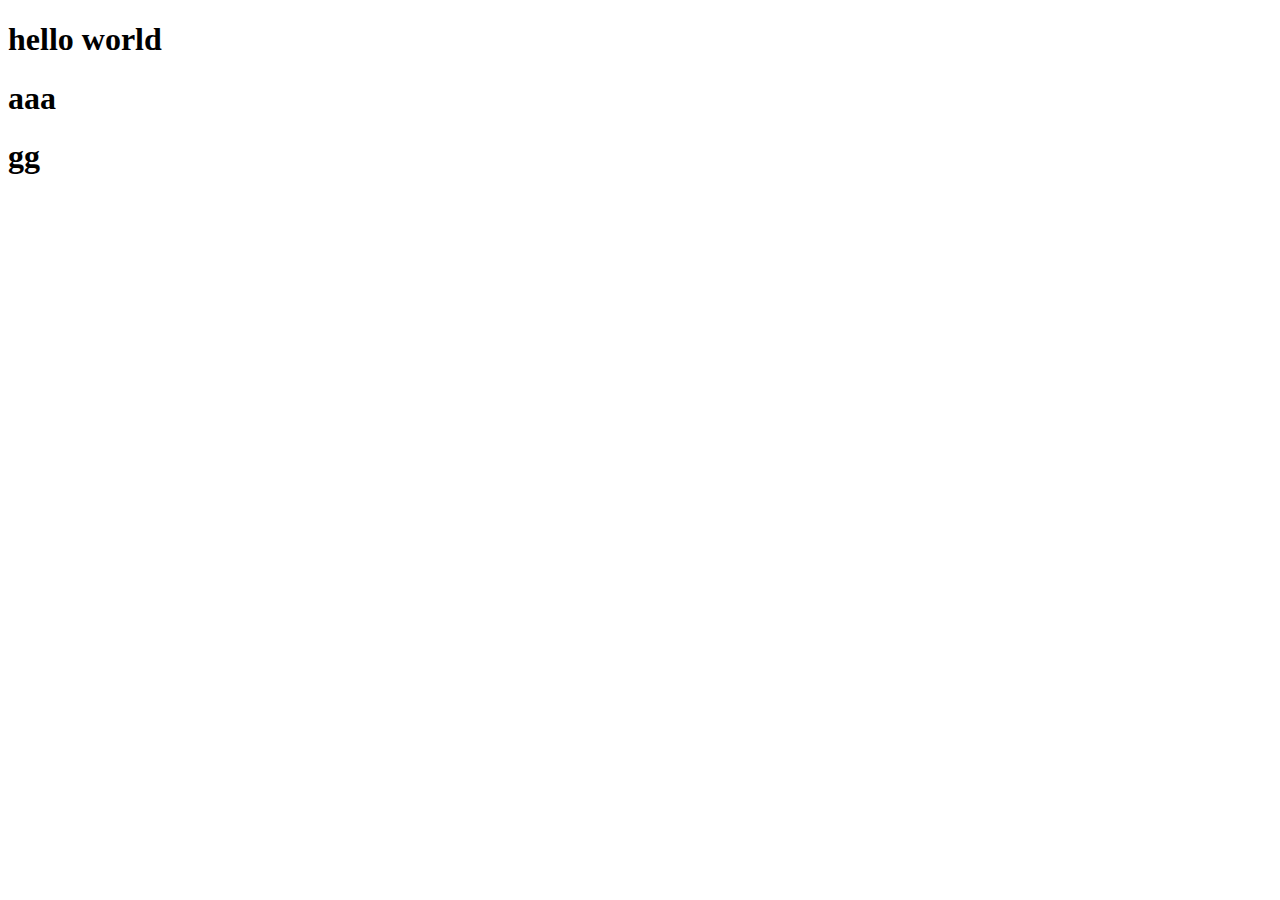
<file: index.html>
<!DOCTYPE html>
<html lang="en">
<head>
    <meta charset="UTF-8">
    <meta name="viewport" content="width=device-width, initial-scale=1.0">
    <title>Document</title>
</head>
<body>
    <h1>hello world</h1>
    <h1>aaa</h1>
    <h1>gg</h1>
</body>
</html>
</file>
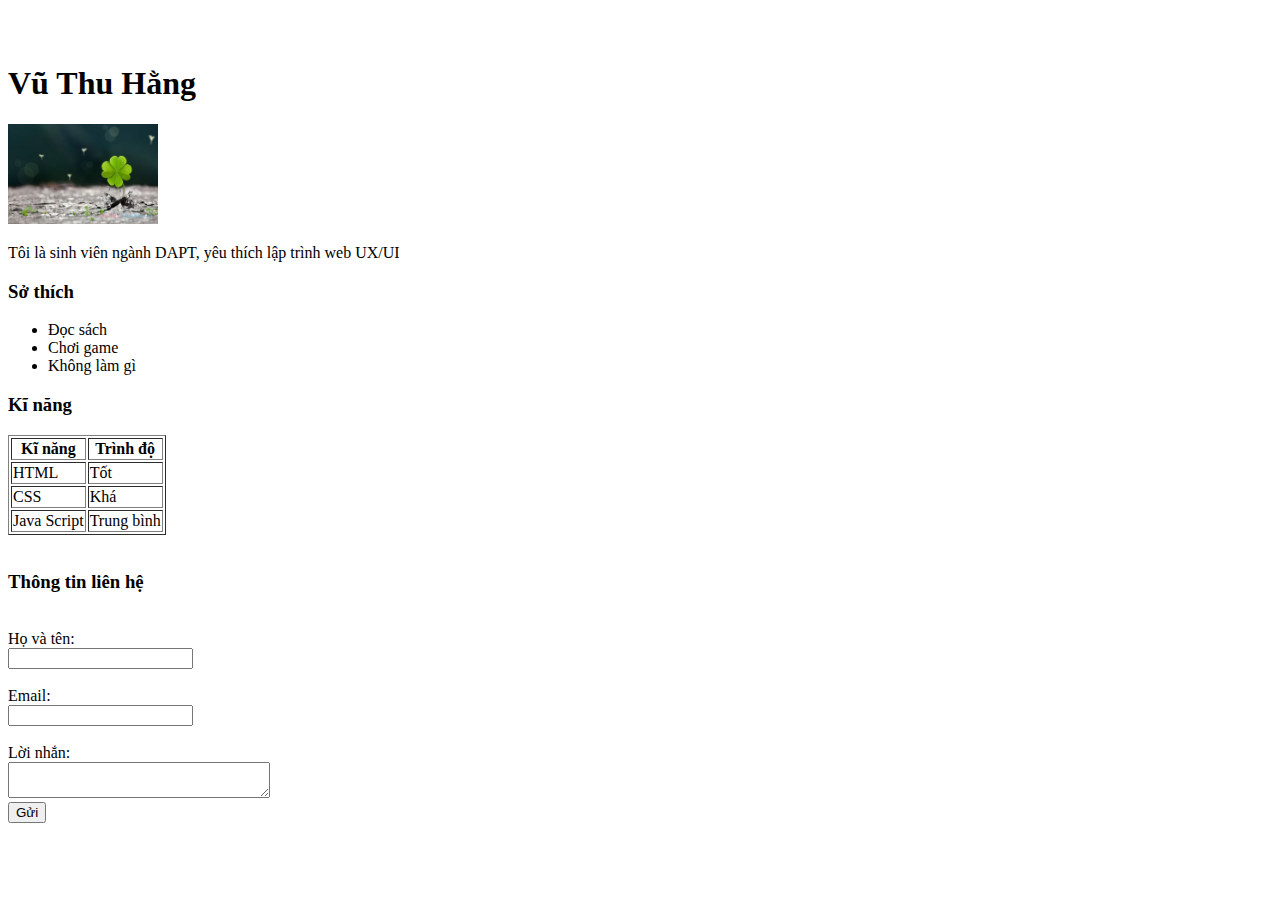
<file: BTVN1/Btap1/index.html>
<!DOCTYPE html>
<br>
  <head>
    <meta charset="UTF-8" />
    <meta name="viewport" content="width=device-width, initial-scale=1.0" />
    <title>BTVN của Hằng</title>
  </head>

  <br>
    <h1>Vũ Thu Hằng</h1>
    <img src="../Btap1/coforla.jpg" alt"Image" width="150" height="100" />
    <p> Tôi là sinh viên ngành DAPT, yêu thích lập trình web UX/UI</p>
    <h3>Sở thích</h3>
    <ul>
      <li>Đọc sách</li>
      <li>Chơi game</li>
      <li>Không làm gì</li>
    </ul>
    <h3>Kĩ năng</h3>
    <table border="1.5">
      <tr>
        <th>Kĩ năng</th>
        <th>Trình độ</th>
      </tr>
      <tr>
        <td>HTML</td>
        <td>Tốt</td>
      </tr>
      <tr>
        <td>CSS</td>
        <td>Khá</td>
      </tr>
      <tr>
        <td>Java Script</td>
        <td>Trung bình</td>
      </tr>
    </table>
    <br>
    <h3>Thông tin liên hệ</h3>
    <br>
      <label for="Hovaten">Họ và tên: </label></br>
      <input type="text" id="ho" name="ten" /></br>
      <br>
      <label for="Email">Email: </label></br>
      <input type="text" id="Email" /></br>
      <br>
      <label for="message">Lời nhắn: </label>
    </form>
    <br>
    <textarea name="message" row="100" cols="30">
    </textarea>
    <br>
    <button type="cursor: pointer">Gửi</button>

  </body>
</html>
</file>
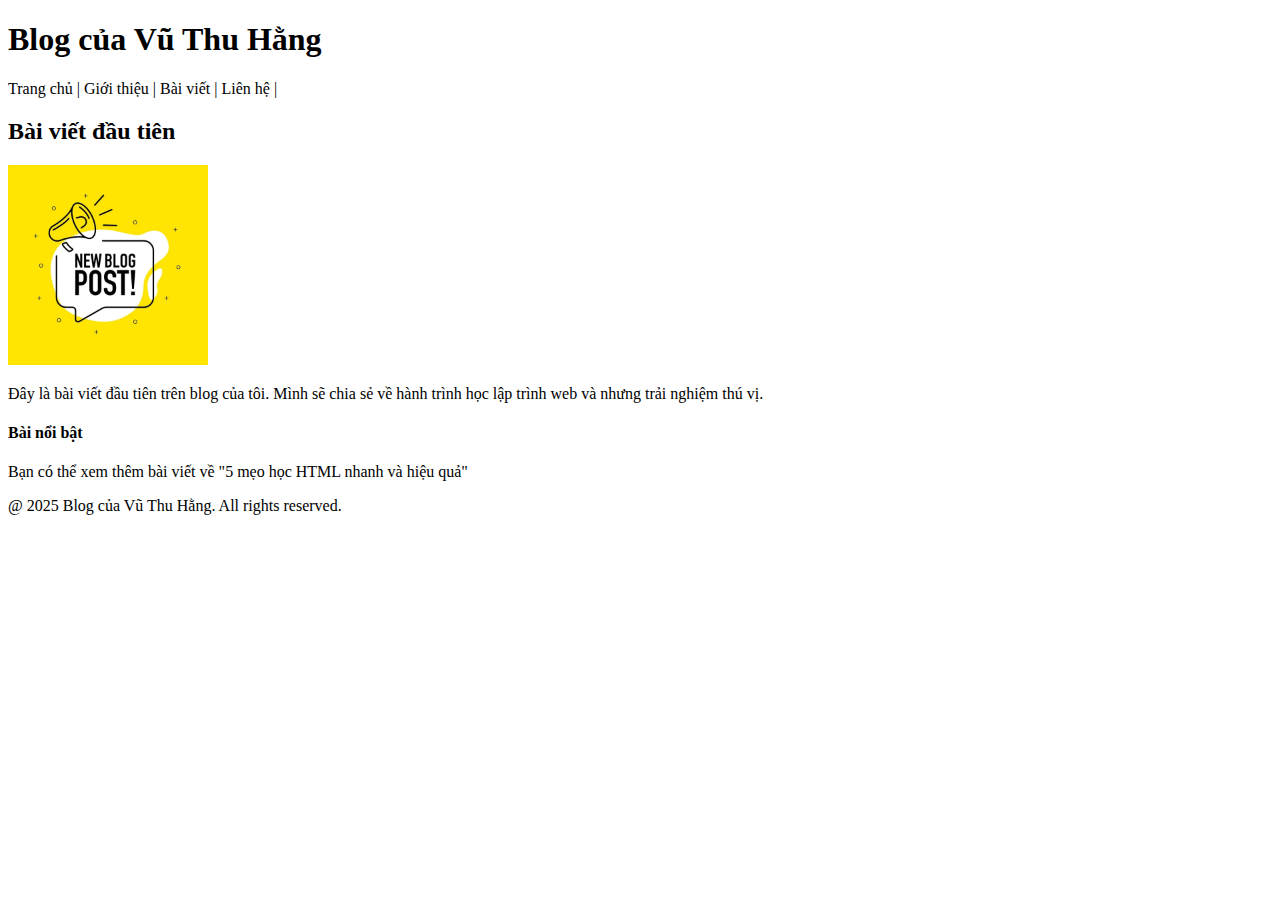
<file: BTVN1/Btap2/index.html>
<!DOCTYPE html>
<html>
  <head>
    <meta charset="UTF-8" />
    <meta name="viewport" content="width=device-width, initial-scale=1.0" />
    <title>Bài 2</title>
  </head>

  <body>
    <h1>Blog của Vũ Thu Hằng</h1>
    <span style="colour: blue;">Trang chủ</span> |
    <span style="colour: blue;">Giới thiệu</span> |
    <span style="colour: blue">Bài viết</span> |
    <span style="colour: blue">Liên hệ</span> |
    <h2>Bài viết đầu tiên</h2>
    <img src="../Btap2/Blog.webp " alt="Image" width="200" height="200" />
    <p>Đây là bài viết đầu tiên trên blog của tôi. Mình sẽ chia sẻ về hành trình học lập trình web và nhưng trải nghiệm thú vị.</p>
    <h4>Bài nổi bật</h4>
    <p>Bạn có thể xem thêm bài viết về "5 mẹo học HTML nhanh và hiệu quả"</p>
    <p>@ 2025 Blog của Vũ Thu Hằng. All rights reserved. </p>

  </body>
</html>
</file>
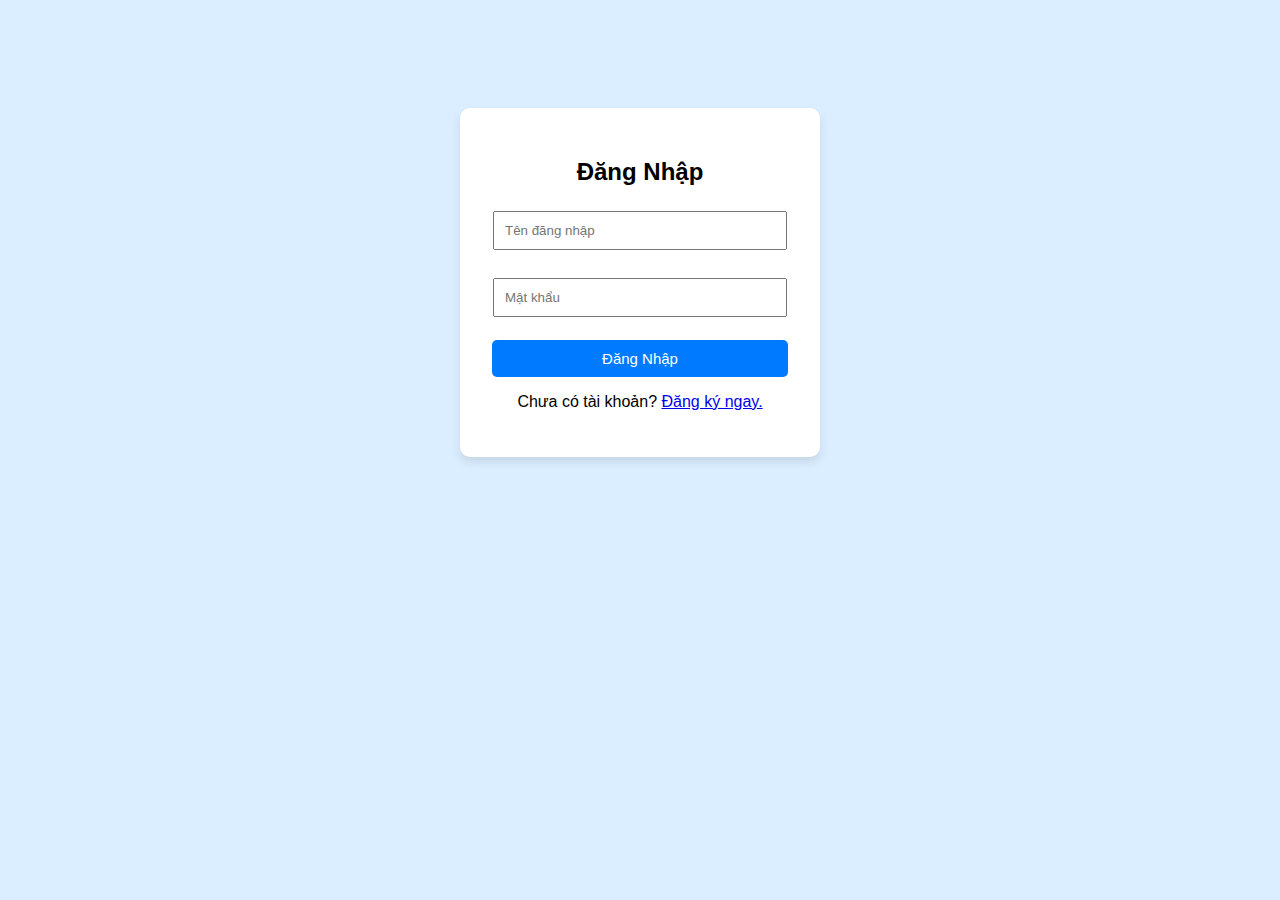
<file: BTVN2/Bai1/Bai1.html>
<!DOCTYPE html>
<html lang="en">
<head>
    <meta charset="UTF-8">
    <meta name="viewport" content="width=device-width, initial-scale=1.0">
    <title>Đăng nhập</title>
    <link rel="stylesheet" href="style.css">
</head>
<body>
    <form>
    <h2>Đăng Nhập</h2>
    <input type="text" placeholder="Tên đăng nhập"><br><br>
    <input type="password" placeholder="Mật khẩu"><br><br>
    <button>Đăng Nhập</button>
    <P></P>Chưa có tài khoản? <a href="#">Đăng ký ngay.</a></p>
  </form>
</body>
</html>
</file>
<file: BTVN2/Bai1/style.css>
body {
  background-color: #dbeeff;
  font-family: Arial;
  text-align: center;
  padding-top: 100px;
}

form {
  background: white;
  padding: 30px;
  border-radius: 10px;
  width: 300px;
  margin: auto;
  box-shadow: 0 5px 10px rgba(0,0,0,0.1);
}

input {
  width: 90%;
  padding: 10px;
  margin: 5px 0;
}

button {
  background: #007bff;
  color: white;
  padding: 10px 110px;
  border: none;
  border-radius: 5px;
  cursor: pointer;
  font-size: 15px;
}
</file>
